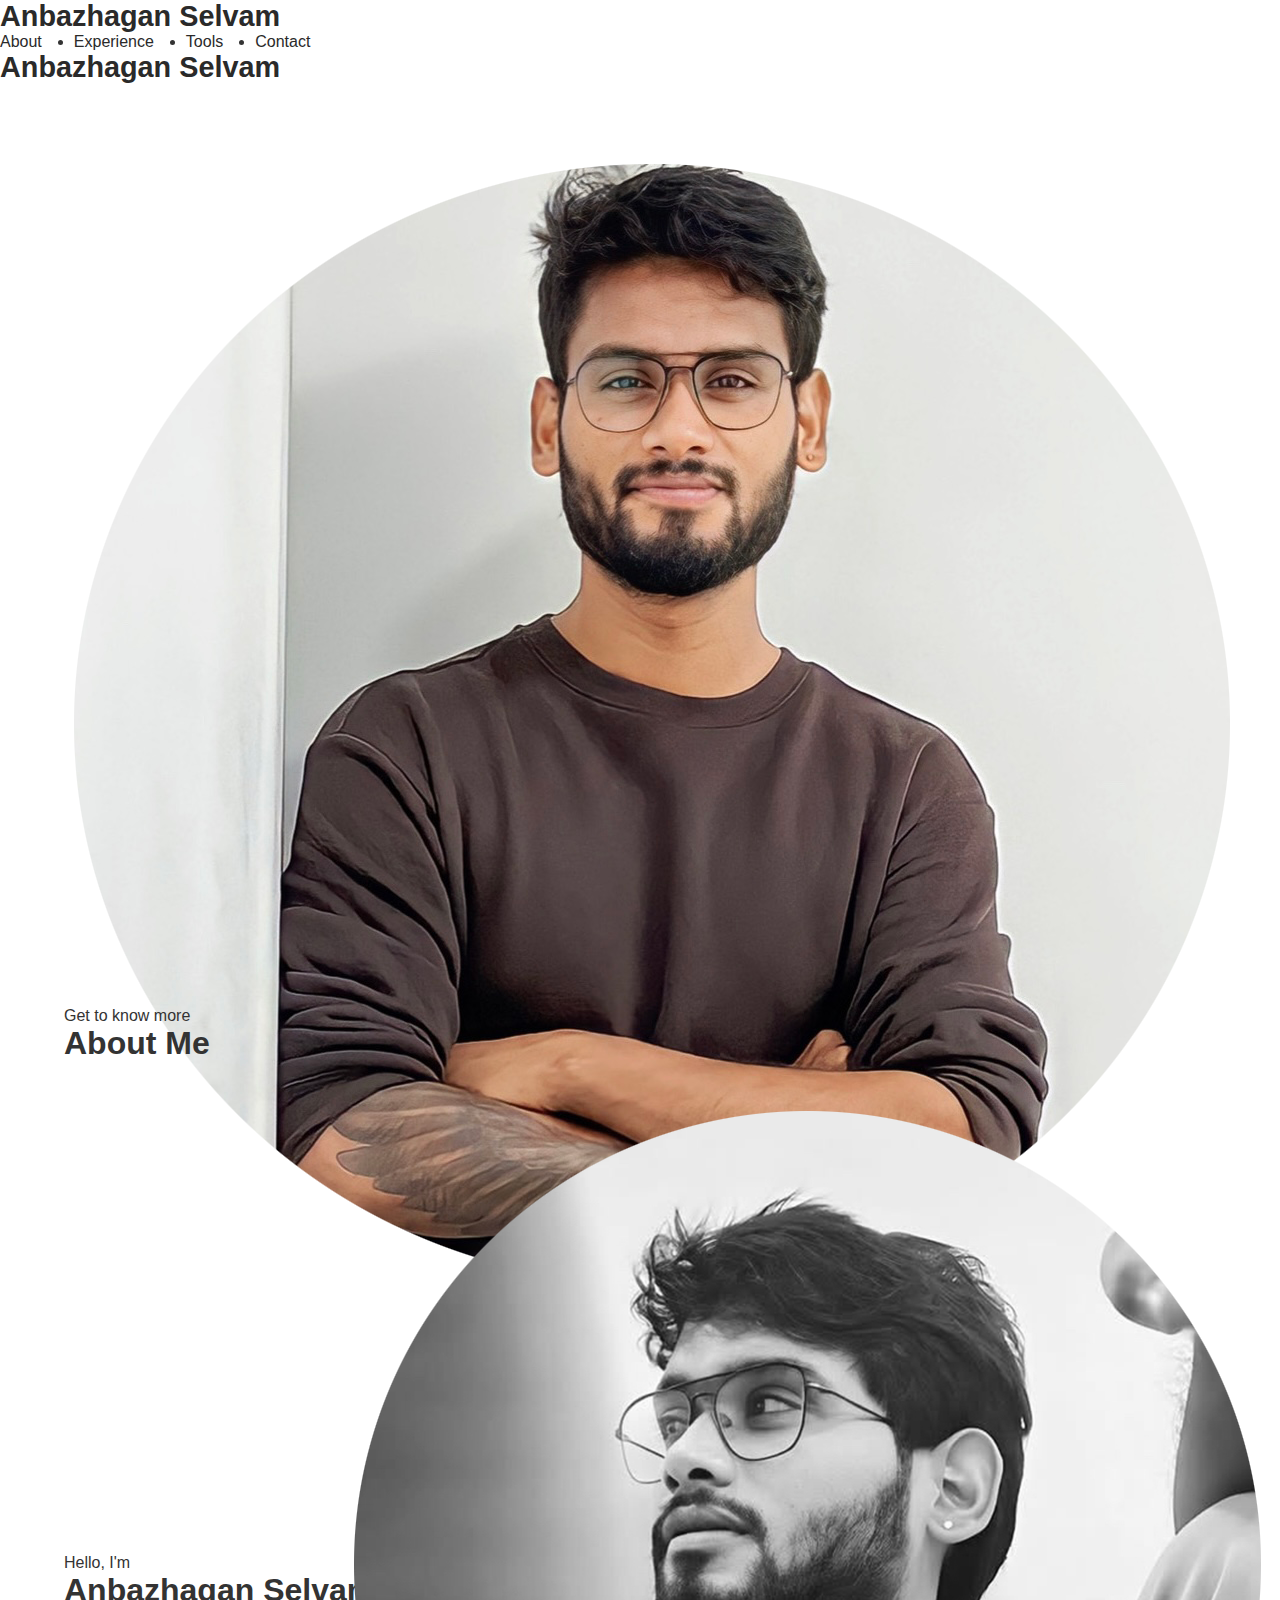
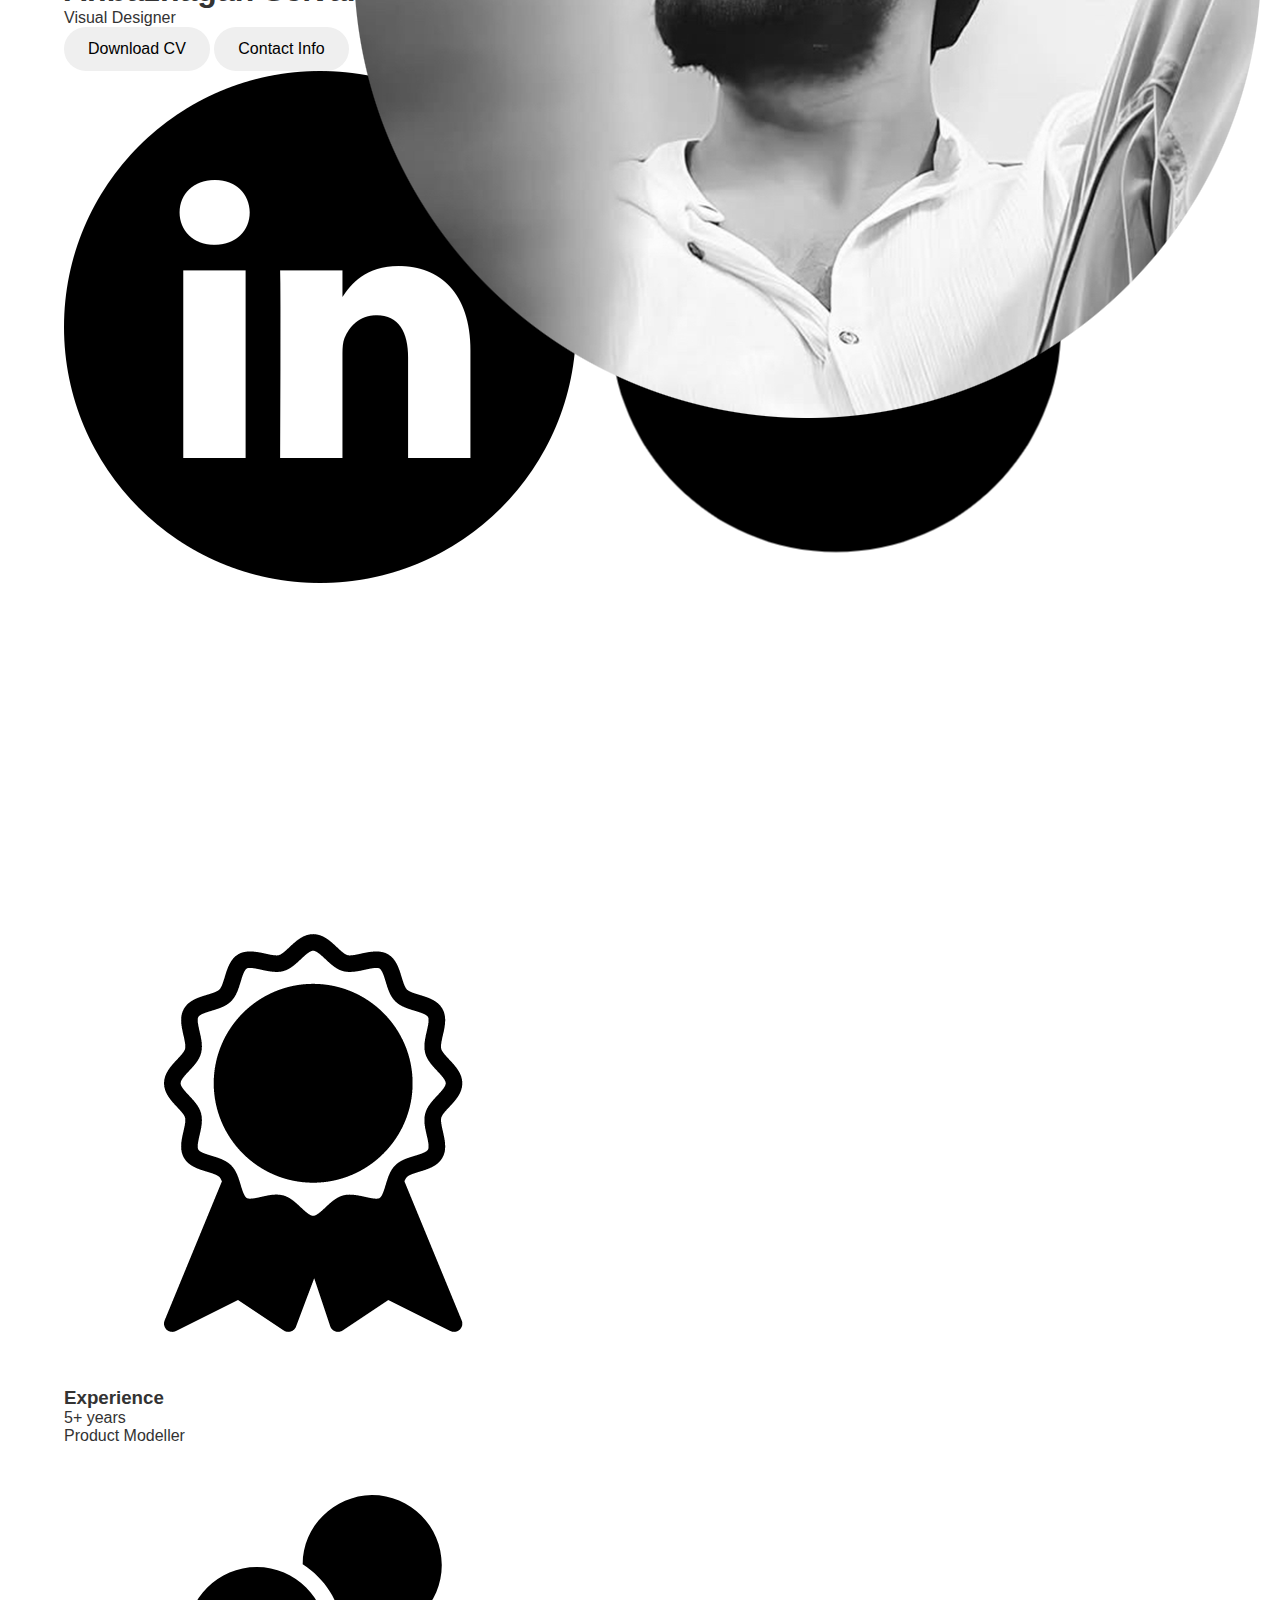
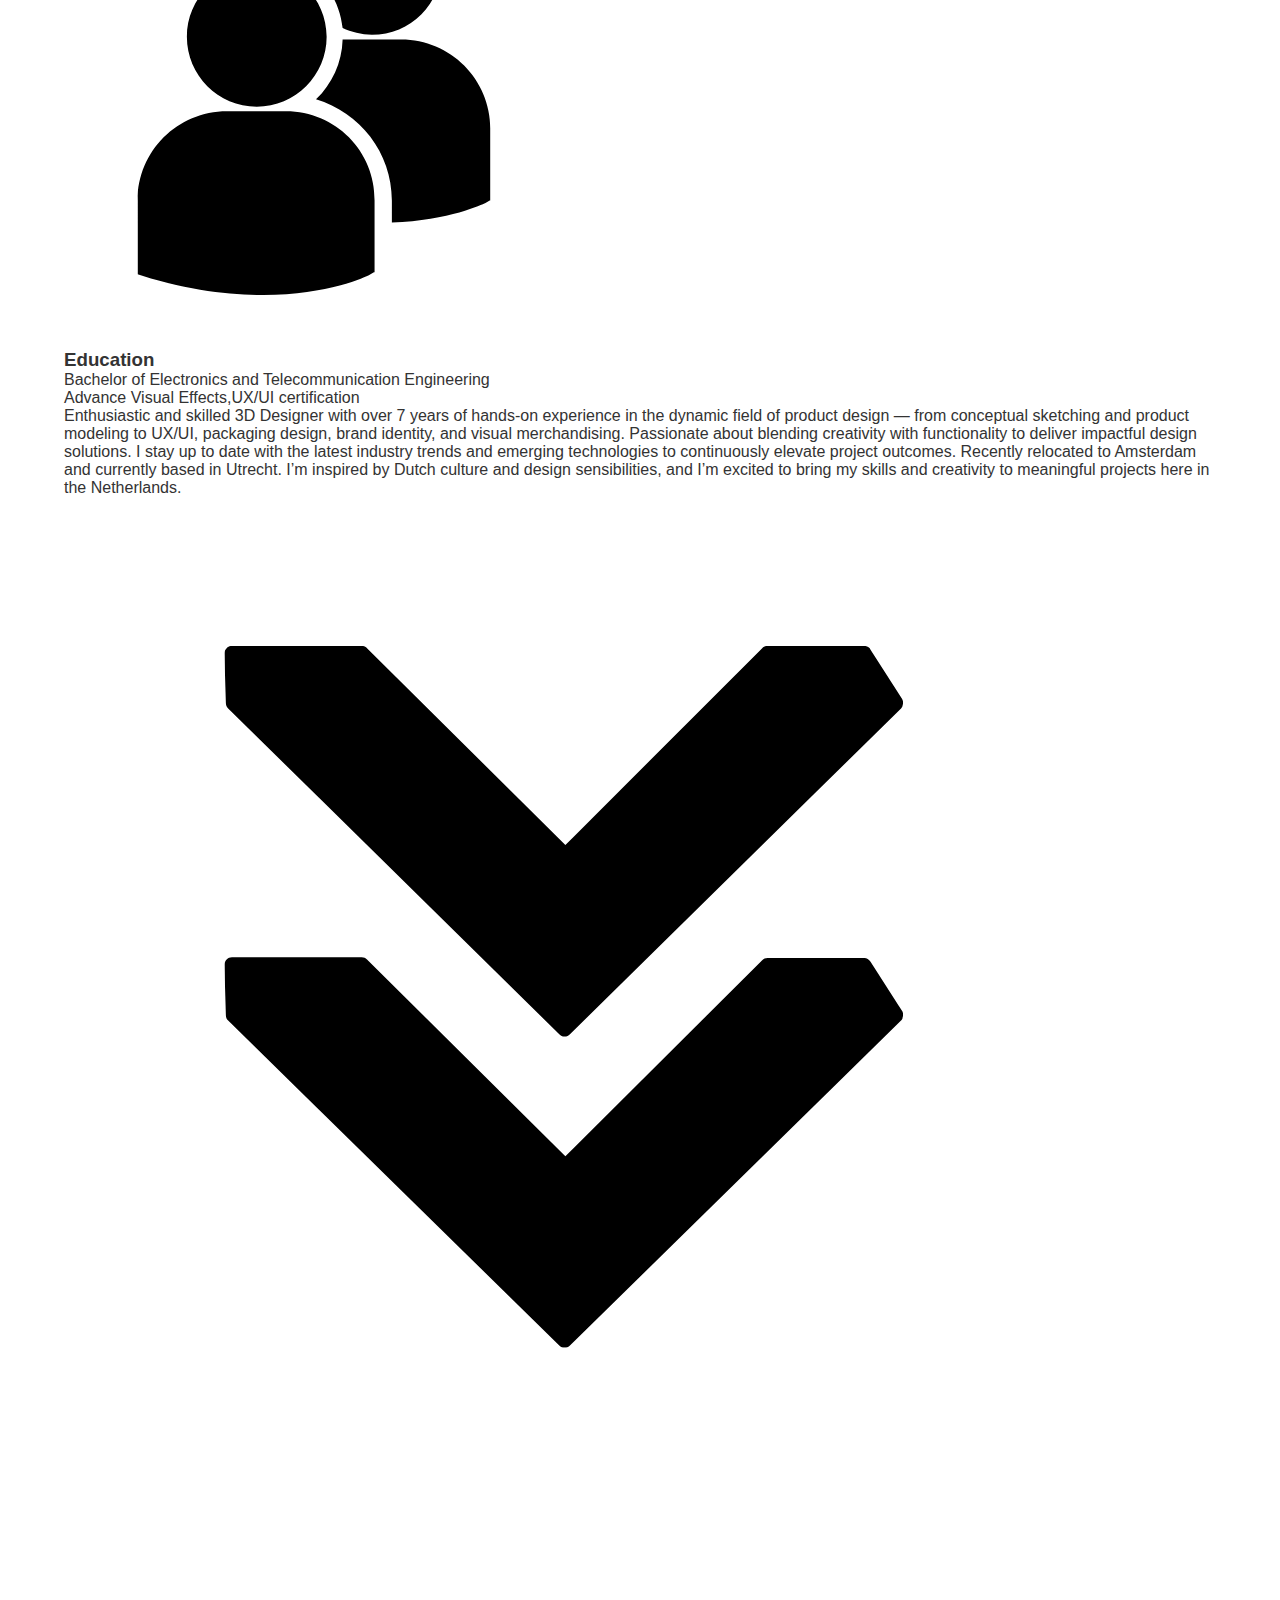
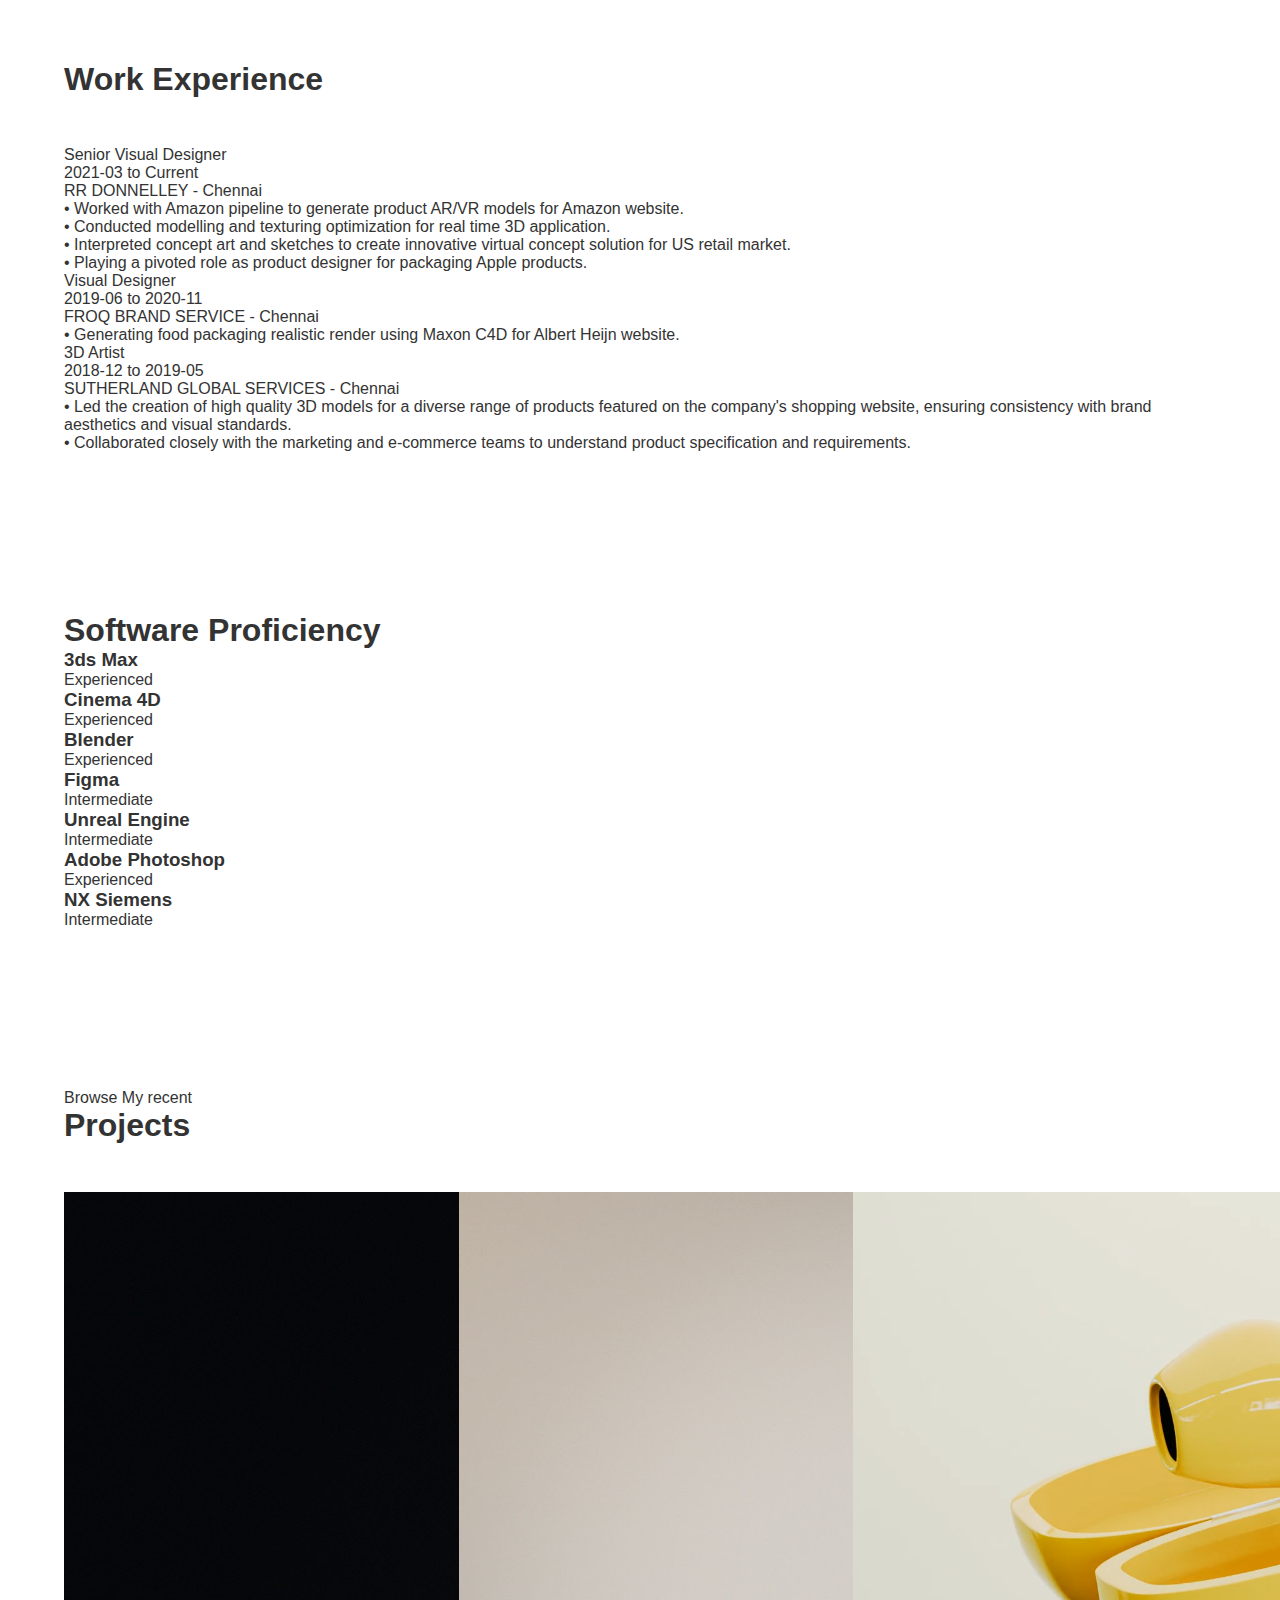
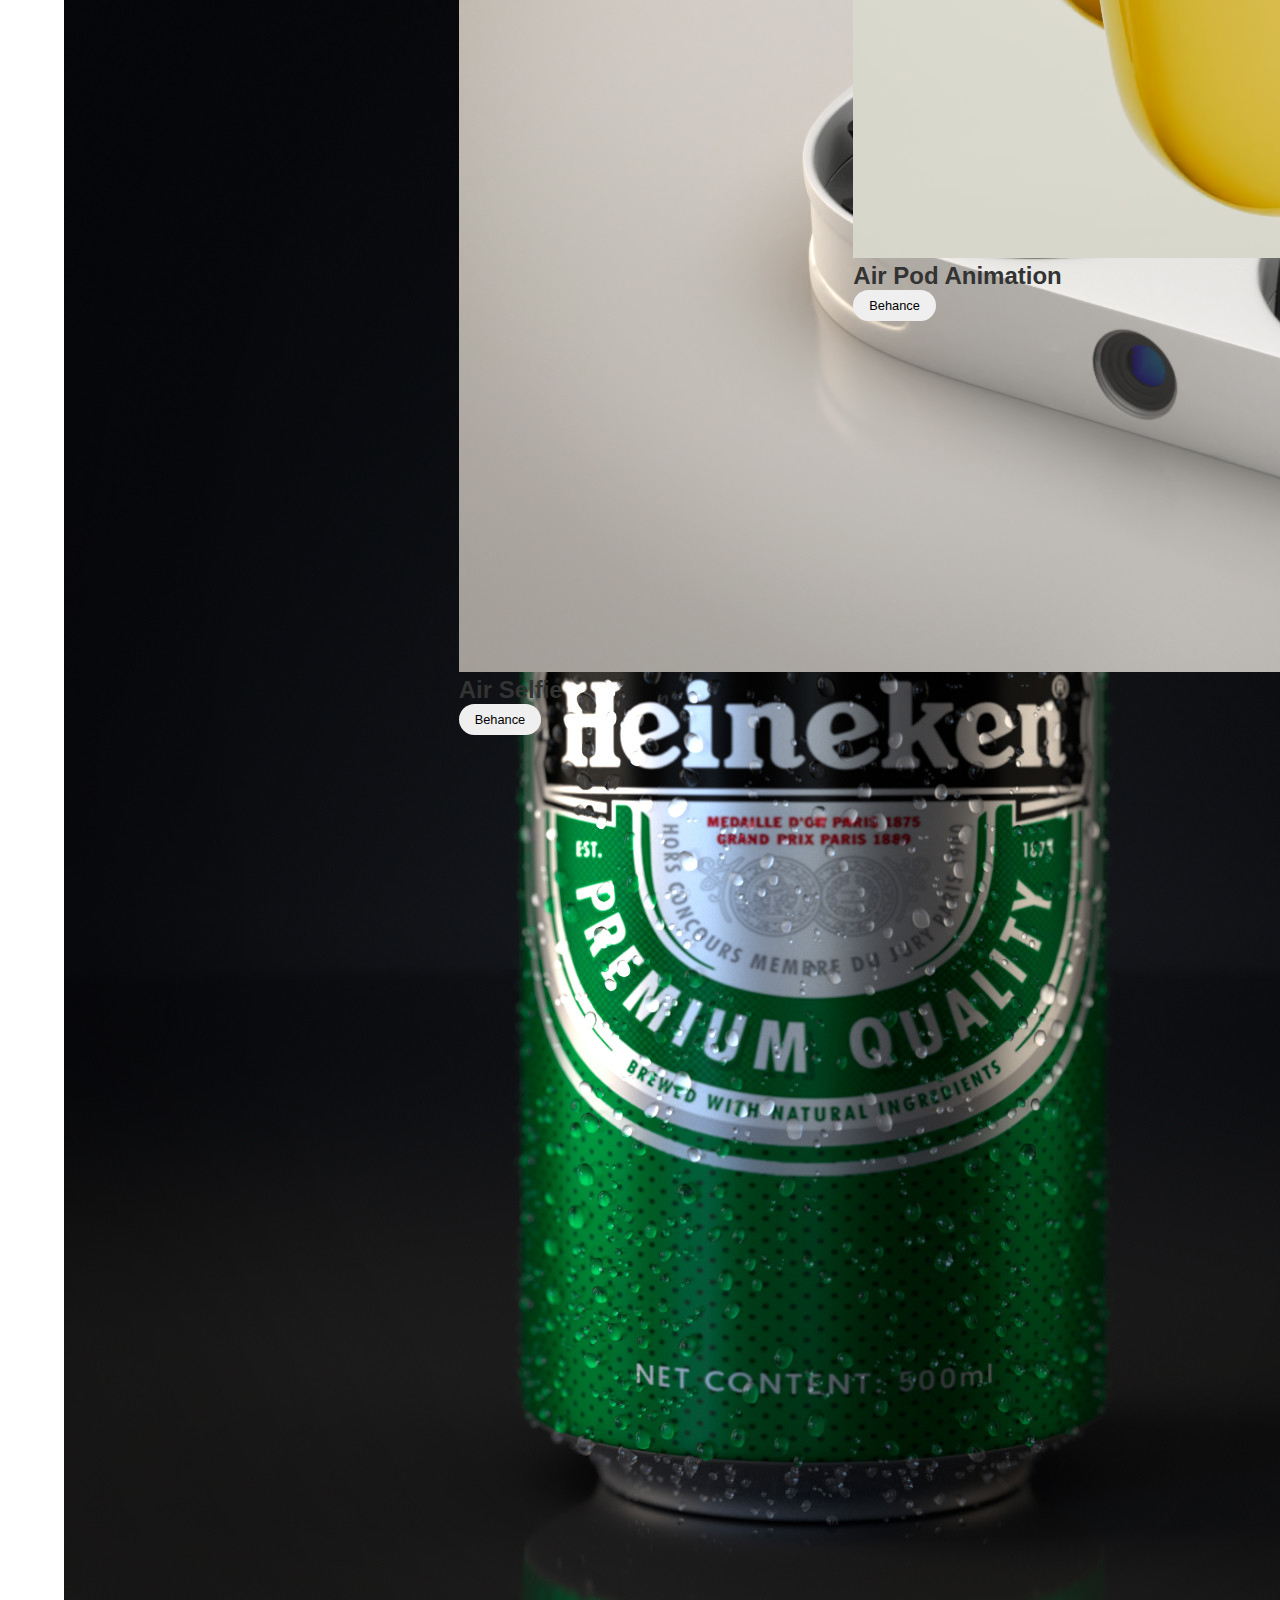
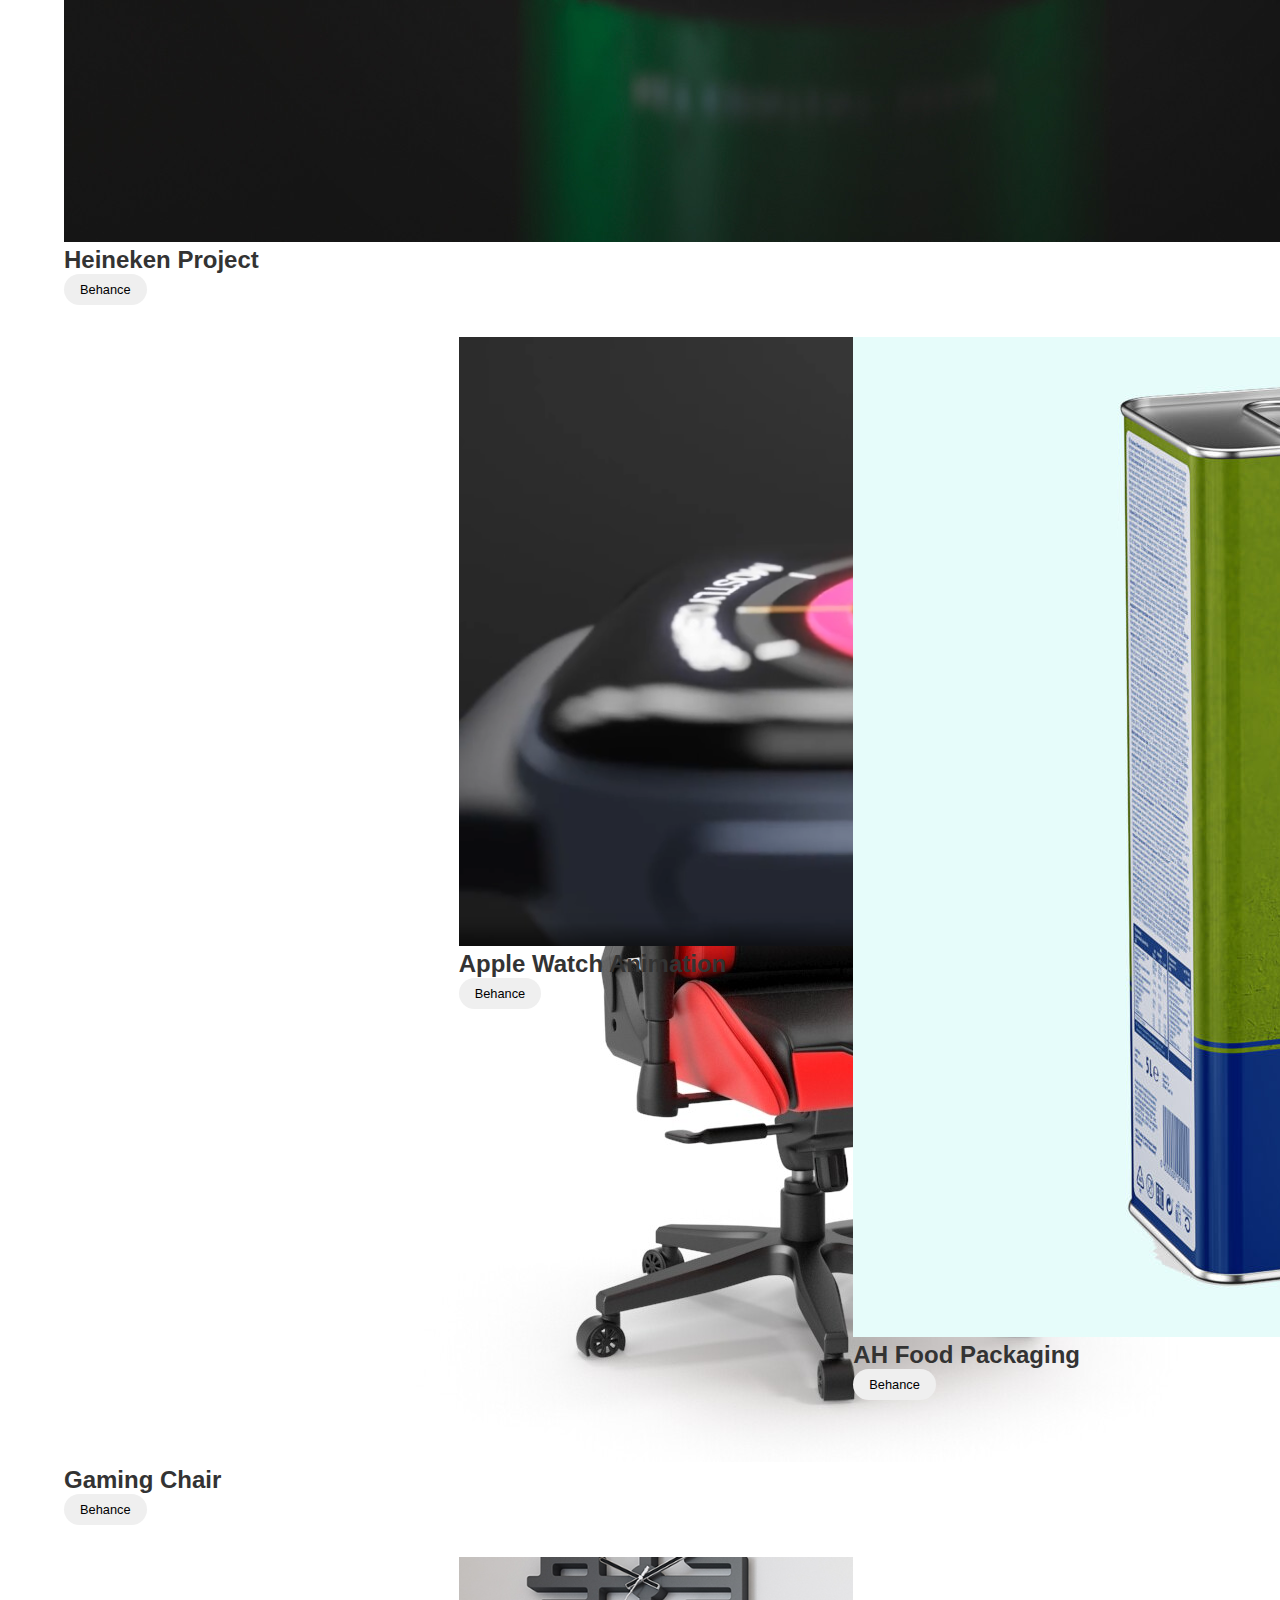
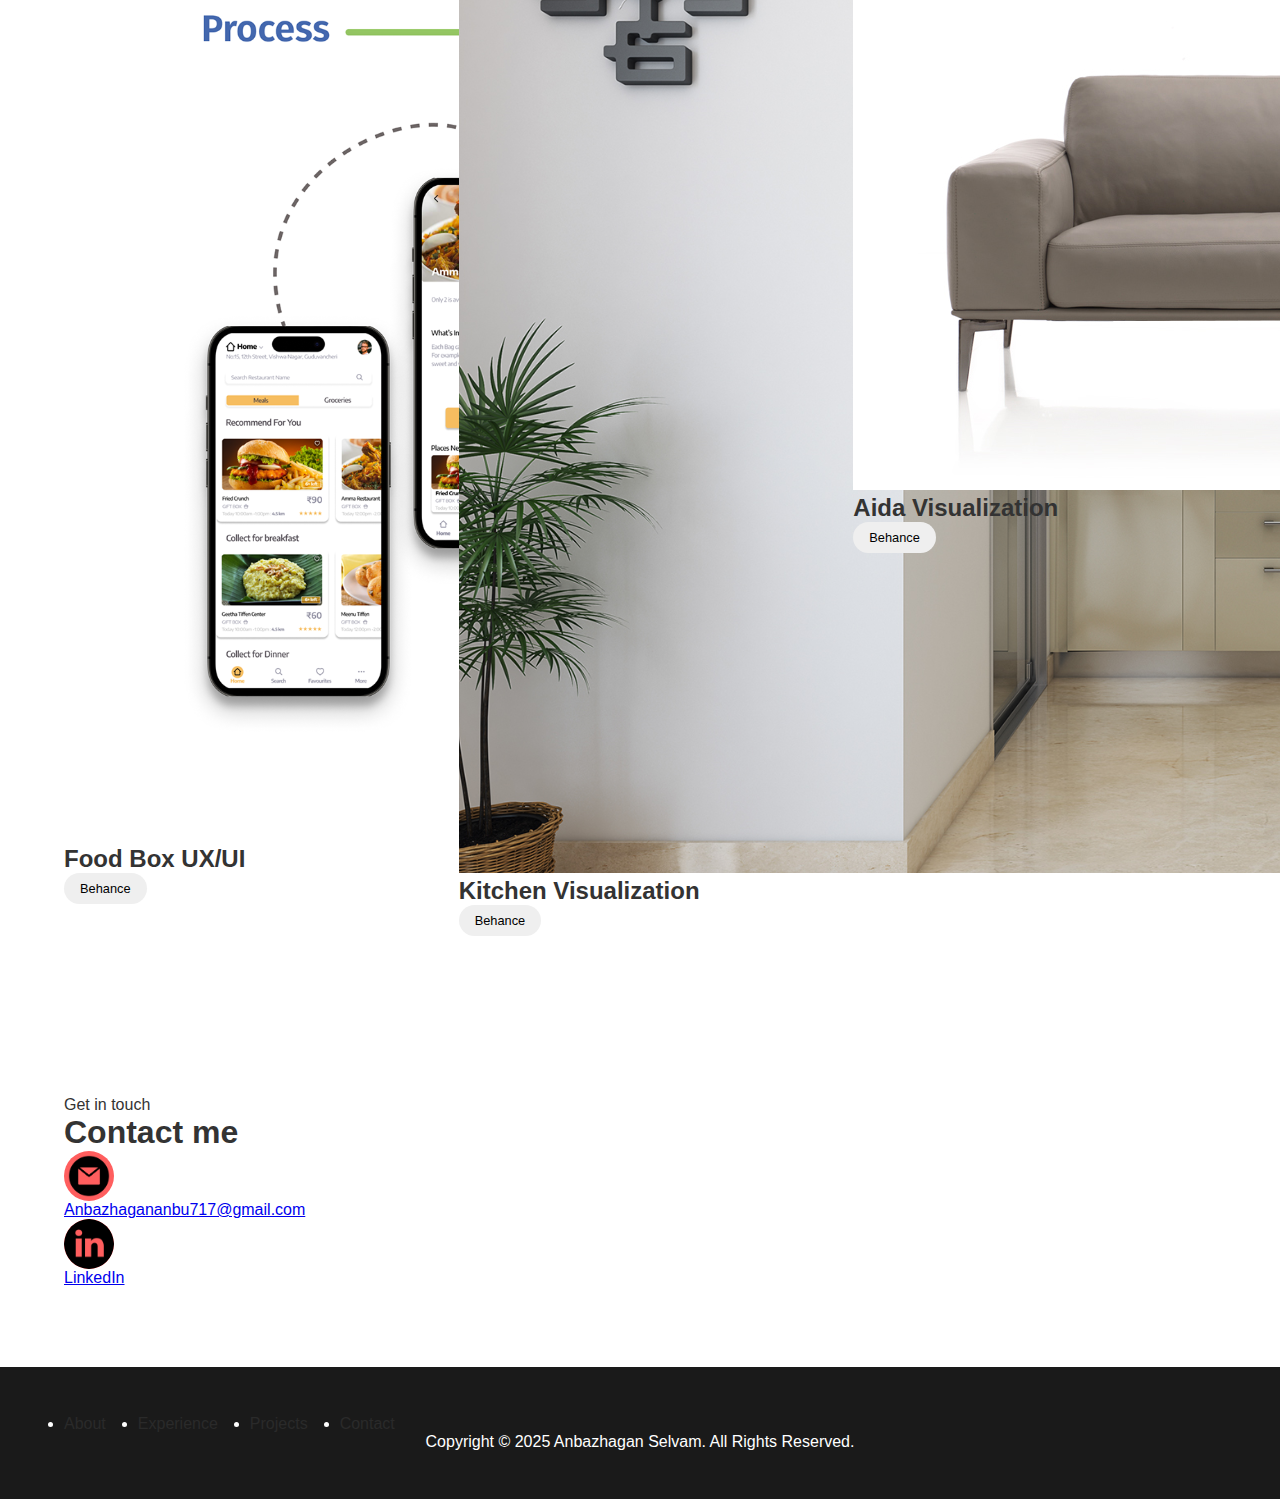
<file: Index.html>
<!DOCTYPE html>
<html lang="en">
<head>
    <meta charset="UTF-8">
    <meta name="viewport" content="width=device-width, initial-scale=1.0">
    <title>Anbazhagan Selvam - Portfolio</title>
    <link rel="stylesheet" href="Style.css">
    <link rel="stylesheet" href="mediaqueries.css">
</head>
<body>
    <nav id="desktop-nav">
        <div class="logo">Anbazhagan Selvam</div>
        <div>
            <ul class="nav-links">
                <li><a href="#about">About</a></li>
                <li><a href="#experience">Experience</a></li>
                <li><a href="#projects">Tools</a></li>
                <li><a href="#contact">Contact</a></li>
            </ul>
        </div>
    </nav>
    <nav id="hamburger-nav">
        <div class="logo">Anbazhagan Selvam</div>
        <div class="hamburger-menu">
            <div class="hamburger-icon" onclick="toggleMenu()">
                <span></span>
                <span></span>
                <span></span>
            </div>
            <div class="menu-links">
                <ul>
                    <li><a href="#about" onclick="toggleMenu()">About</a></li>
                    <li><a href="#experience" onclick="toggleMenu()">Experience</a></li>
                    <li><a href="#tools" onclick="toggleMenu()">Tools</a></li>
                    <li><a href="#contact" onclick="toggleMenu()">Contact</a></li>
                </ul>
            </div>
        </div>
    </nav>

    <section id="profile">
        <div class="section__pic-container">
            <img src="./assets/Profile pic3.png" alt="Anbu profile picture">
        </div>
        <div class="section__text">
            <p class="section__text__p1">Hello, I'm</p>
            <h1 class="title">Anbazhagan Selvam</h1>
            <p class="section__text__p2">Visual Designer</p>
            <div class="btn-container">
                <button class="btn btn-color-2" onclick="window.open('./assets/resume-2.pdf')">Download CV</button>
                <button class="btn btn-color-1" onclick="location.href='./#contact'">Contact Info</button>
            </div>
            <div id="socials-container">
                <img src="./assets/linkedin.png" alt="LinkedIn" class="icon" onclick="location.href='https://www.linkedin.com/in/anbazhagan-selvam-b9b54a115?utm_source=share&utm_campaign=share_via&utm_content=profile&utm_medium=ios_app'">
                <img src="./assets/free-behance-icon-2161-thumb.png" alt="Behance" class="icon" onclick="location.href='https://www.behance.net/anbazhagan48'">
            </div>
        </div>
    </section>

    <section id="about">
        <p class="section__text__p1">Get to know more</p>
        <h1 class="title">About Me</h1>
        <div class="section-container">
            <div class="section__pic-container">
                <img src="./assets/Untitled-1s.png" alt="Profile picture" class="about-pic">
            </div>
            <div class="about-details-container">
                <div class="about-containers">
                    <div class="details-container">
                        <img src="./assets/experience.png" alt="Experience" class="icon">
                        <h3>Experience</h3>
                        <p>5+ years<br>Product Modeller</p>
                    </div>
                    <div class="details-container">
                        <img src="./assets/education.png" alt="Education" class="icon">
                        <h3>Education</h3>
                        <p>Bachelor of Electronics and Telecommunication Engineering<br>Advance Visual Effects,UX/UI certification</p>
                    </div>
                </div>
                <div class="text-container">
                       <p>Enthusiastic and skilled 3D Designer with over 7 years of hands-on experience in the dynamic field of product design — from conceptual sketching and product modeling to UX/UI, packaging design, brand identity, and visual merchandising. Passionate about blending creativity with functionality to deliver impactful design solutions. I stay up to date with the latest industry trends and emerging technologies to continuously elevate project outcomes.
                        Recently relocated to Amsterdam and currently based in Utrecht. I’m inspired by Dutch culture and design sensibilities, and I’m excited to bring my skills and creativity to meaningful projects here in the Netherlands.</p>
                </div>
            </div>
        </div>
        <img src="./assets/arrow.png" alt="Arrow" class="icon arrow" onclick="location.href='./#experience'">
    </section>

    <section id="experience">
        <h1 class="title">Work Experience</h1>
        <div class="experience-container">
            <div class="job">
                <div class="job-header">
                    <div class="job-title">Senior Visual Designer</div>
                    <div class="job-date">2021-03 to Current</div>
                </div>
                <div class="job-company">RR DONNELLEY - Chennai</div>
                <div class="job-description">
                    <p>• Worked with Amazon pipeline to generate product AR/VR models for Amazon website.</p>
                    <p>• Conducted modelling and texturing optimization for real time 3D application.</p>
                    <p>• Interpreted concept art and sketches to create innovative virtual concept solution for US retail market.</p>
                    <p>• Playing a pivoted role as product designer for packaging Apple products.</p>
                </div>
            </div>

            <div class="job">
                <div class="job-header">
                    <div class="job-title">Visual Designer</div>
                    <div class="job-date">2019-06 to 2020-11</div>
                </div>
                <div class="job-company">FROQ BRAND SERVICE - Chennai</div>
                <div class="job-description">
                    <p>• Generating food packaging realistic render using Maxon C4D for Albert Heijn website.</p>
                </div>
            </div>

            <div class="job">
                <div class="job-header">
                    <div class="job-title">3D Artist</div>
                    <div class="job-date">2018-12 to 2019-05</div>
                </div>
                <div class="job-company">SUTHERLAND GLOBAL SERVICES - Chennai</div>
                <div class="job-description">
                    <p>• Led the creation of high quality 3D models for a diverse range of products featured on the company's shopping website, ensuring consistency with brand aesthetics and visual standards.</p>
                    <p>• Collaborated closely with the marketing and e-commerce teams to understand product specification and requirements.</p>
                </div>
            </div>
        </div>
    </section>

    <section id="tools">
        <h1 class="title">Software Proficiency</h1>
        <div class="tools-grid">
            <div class="tool-box">
                <h3>3ds Max</h3>
                <p class="skill-level">Experienced</p>
            </div>
            <div class="tool-box">
                <h3>Cinema 4D</h3>
                <p class="skill-level">Experienced</p>
            </div>
            <div class="tool-box">
                <h3>Blender</h3>
                <p class="skill-level">Experienced</p>
            </div>
            <div class="tool-box">
                <h3>Figma</h3>
                <p class="skill-level">Intermediate</p>
            </div>
            <div class="tool-box">
                <h3>Unreal Engine</h3>
                <p class="skill-level">Intermediate</p>
            </div>
            <div class="tool-box">
                <h3>Adobe Photoshop</h3>
                <p class="skill-level">Experienced</p>
            </div>
            <div class="tool-box">
                <h3>NX Siemens</h3>
                <p class="skill-level">Intermediate</p>
            </div>
        </div>
    </section>
    <section id="projects">
        <p class="section__text__p1">Browse My recent</p>
        <h1 class="title">Projects</h1>
        <div class="projects-container">
            <!-- Project 1 - Heineken -->
            <div class="project-container color-container">
                <div class="project-img-container">
                    <img src="./assets/Project-1 Heineken.jpg" alt="Heineken Project" class="project-img">
                </div>
                <h2 class="experience-sub-title project-title">Heineken Project</h2>
                <div class="btn-container">
                   <button class="btn btn-color-2 project-btn" onclick="location.href='https://www.behance.net/gallery/223101469/Heineken-3D-Visualization-Project">
                        Behance
                    </button>
                </div>
            </div>

            <!-- Project 2 - Air Selfie -->
            <div class="project-container color-container">
                <div class="project-img-container">
                    <img src="./assets/Project 2 - air selfie.jpg" alt="Air Selfie Project" class="project-img">
                </div>
                <h2 class="experience-sub-title project-title">Air Selfie</h2>
                <div class="btn-container">
                    <button class="btn btn-color-2 project-btn" onclick="location.href='https://www.behance.net/gallery/223102353/Air-selfie?'">
                        Behance
                    </button>
                </div>
            </div>

            <!-- Project 3 - Air Pod Animation -->
            <div class="project-container color-container">
                <div class="project-img-container">
                    <img src="./assets/Project 3.png" alt="Air Pod Animation" class="project-img">
                </div>
                <h2 class="experience-sub-title project-title">Air Pod Animation</h2>
                <div class="btn-container">
                    <button class="btn btn-color-2 project-btn" onclick="location.href='https://www.behance.net/gallery/223102611/Air-pod-Animation?'">
                        Behance
                    </button>
                </div>
            </div>

            <!-- Project 4 - Gaming Chair -->
            <div class="project-container color-container">
                <div class="project-img-container">
                    <img src="./assets/Project-4 Gaming chair.jpg" alt="Gaming Chair Project" class="project-img">
                </div>
                <h2 class="experience-sub-title project-title">Gaming Chair</h2>
                <div class="btn-container">
                    <button class="btn btn-color-2 project-btn" onclick="location.href='https://www.behance.net/gallery/223103685/Gaming-chair?'">
                        Behance
                    </button>
                </div>
            </div>

            <!-- Project 5 - Apple Watch Animation -->
            <div class="project-container color-container">
                <div class="project-img-container">
                    <img src="./assets/apple watch animation.png" alt="Apple Watch Animation" class="project-img">
                </div>
                <h2 class="experience-sub-title project-title">Apple Watch Animation</h2>
                <div class="btn-container">
                    <button class="btn btn-color-2 project-btn" onclick="location.href='https://www.behance.net/gallery/195320793/Apple-motion-graphics'">
                        Behance
                    </button>
                </div>
            </div>

            <!-- Project 6 - AH Food Packaging -->
            <div class="project-container color-container">
                <div class="project-img-container">
                    <img src="./assets/Project -6.jpg" alt="AH Food Packaging" class="project-img">
                </div>
                <h2 class="experience-sub-title project-title">AH Food Packaging</h2>
                <div class="btn-container">
                    <button class="btn btn-color-2 project-btn" onclick="location.href='https://www.behance.net/gallery/223104359/Albert-Heijn-packaging-render?'">
                        Behance
                    </button>
                </div>
            </div>

            <!-- Project 7 - Food Box UX/UI -->
            <div class="project-container color-container">
                <div class="project-img-container">
                    <img src="./assets/Project-8.png" alt="Food Box UX/UI" class="project-img">
                </div>
                <h2 class="experience-sub-title project-title">Food Box UX/UI</h2>
                <div class="btn-container">
                    <button class="btn btn-color-2 project-btn" onclick="location.href='https://www.behance.net/gallery/223105841/Food-box-UXUI-Case-study'">
                        Behance
                    </button>
                </div>
            </div>

            <!-- Project 8 - Kitchen Visualization -->
            <div class="project-container color-container">
                <div class="project-img-container">
                    <img src="./assets/Project-9.png" alt="Kitchen Visualization" class="project-img">
                </div>
                <h2 class="experience-sub-title project-title">Kitchen Visualization</h2>
                <div class="btn-container">
                    <button class="btn btn-color-2 project-btn" onclick="location.href='https://www.behance.net/gallery/62720779/Sketchup-Design'">
                        Behance
                    </button>
                </div>
            </div>

            <!-- Project 9 - Aida Visualization -->
            <div class="project-container color-container">
                <div class="project-img-container">
                    <img src="./assets/Aida Visualization.png" alt="Aida Visualization" class="project-img">
                </div>
                <h2 class="experience-sub-title project-title">Aida Visualization</h2>
                <div class="btn-container">
                    <button class="btn btn-color-2 project-btn" onclick="location.href='https://www.behance.net/gallery/58321309/Living-Room-Interior'">
                        Behance
                    </button>
                </div>
            </div>
        </div>
    </section>
                        </button>
                    </div>
                </div>
                        </button>
                    </div>
                </div>
                            
                                    
                </div>
            </div>
        </div>
    </section>
    <section id="contact">
        <p class="section__text__p1">Get in touch</p>
        <h1 class="title">Contact me</h1>
        <div class="contact-info-upper-container">
            <div class="contact-info-container">
                <img src="./assets/email.png" 
                alt="Email icon" 
                class="icon contact-icon email-icon"
                />
                <p><a href="mailto:Anbazhagananbu717@gmail.com">Anbazhagananbu717@gmail.com</a></p>
            </div>
            <div class="contact-info-container">
                <img src="./assets/linkedin.png" 
                alt="LinkedIn icon" 
                class="icon contact-icon"
                />
                <p><a href="https://www.linkedin.com/in/anbazhagan-selvam-b9b54a115?utm_source=share&utm_campaign=share_via&utm_content=profile&utm_medium=ios_app">LinkedIn</a></p>
            </div>
        </div>
    </section>
    
    <footer>
        <nav>
            <div class="nav-links-container">
                <ul class="nav-links">
                    <li><a href="#about">About</a></li>
                    <li><a href="#experience">Experience</a></li>
                    <li><a href="#projects">Projects</a></li>
                    <li><a href="#contact">Contact</a></li>
                </ul>
            </div>
        </nav>
        <p class="copyright">Copyright &#169; 2025 Anbazhagan Selvam. All Rights Reserved.</p>
    </footer>

    <script>
        function toggleMenu() {
            const menuLinks = document.querySelector('.menu-links');
            const hamburgerIcon = document.querySelector('.hamburger-icon');
            menuLinks.classList.toggle('open');
            hamburgerIcon.classList.toggle('open');
        }
        
        // Smooth scrolling for all anchor links
        document.querySelectorAll('a[href^="#"]').forEach(anchor => {
            anchor.addEventListener('click', function(e) {
                e.preventDefault();
                const target = document.querySelector(this.getAttribute('href'));
                if (target) {
                    target.scrollIntoView({
                        behavior: 'smooth'
                    });
                }
            });
        });
    </script>
</body>
</html>
</file>
<file: Style.css>
:root {
    --primary-color: #2a2a2a;
    --secondary-color: #f5f5f5;
    --accent-color: #ff5e5e;
    --text-color: #333;
    --light-text: #777;
    --bg-color: #ffffff;
    --dark-bg: #1a1a1a;
    --transition: all 0.3s ease;
}

[data-theme="dark"] {
    --primary-color: #f5f5f5;
    --secondary-color: #2a2a2a;
    --accent-color: #ff5e5e;
    --text-color: #f5f5f5;
    --light-text: #aaa;
    --bg-color: #1a1a1a;
    --dark-bg: #2a2a2a;
}

* {
    margin: 0;
    padding: 0;
    box-sizing: border-box;
    font-family: 'Poppins', sans-serif;
}

body {
    background-color: var(--bg-color);
    color: var(--text-color);
    overflow-x: hidden;
    position: relative;
}

/* Custom Cursor */
.cursor {
    position: fixed;
    width: 30px;
    height: 30px;
    border-radius: 50%;
    background-color: rgba(255, 94, 94, 0.3);
    pointer-events: none;
    z-index: 9999;
    transform: translate(-50%, -50%);
    transition: transform 0.2s ease;
    mix-blend-mode: difference;
}

.cursor-follower {
    position: fixed;
    width: 10px;
    height: 10px;
    border-radius: 50%;
    background-color: var(--accent-color);
    pointer-events: none;
    z-index: 9998;
    transform: translate(-50%, -50%);
    transition: transform 0.4s ease, width 0.3s ease, height 0.3s ease;
    mix-blend-mode: difference;
}

/* Animated Background */
.bg-shapes {
    position: fixed;
    top: 0;
    left: 0;
    width: 100%;
    height: 100%;
    z-index: -1;
    overflow: hidden;
}

.shape {
    position: absolute;
    opacity: 0.1;
    border-radius: 50%;
    filter: blur(60px);
}

.shape:nth-child(1) {
    background: var(--accent-color);
    width: 500px;
    height: 500px;
    top: -100px;
    left: -100px;
    animation: float 15s infinite ease-in-out;
}

.shape:nth-child(2) {
    background: #5e8cff;
    width: 400px;
    height: 400px;
    bottom: -100px;
    right: -100px;
    animation: float 18s infinite ease-in-out reverse;
}

.shape:nth-child(3) {
    background: #5eff8c;
    width: 300px;
    height: 300px;
    top: 50%;
    left: 30%;
    animation: float 12s infinite ease-in-out;
}

@keyframes float {
    0%, 100% {
        transform: translate(0, 0);
    }
    50% {
        transform: translate(50px, 50px);
    }
}

/* Header & Navigation */
header {
    position: fixed;
    top: 0;
    left: 0;
    width: 100%;
    padding: 20px 5%;
    display: flex;
    justify-content: space-between;
    align-items: center;
    z-index: 1000;
    background-color: rgba(255, 255, 255, 0.8);
    backdrop-filter: blur(10px);
    transition: var(--transition);
}

[data-theme="dark"] header {
    background-color: rgba(26, 26, 26, 0.8);
}

.logo {
    font-size: 1.8rem;
    font-weight: 700;
    color: var(--primary-color);
    text-decoration: none;
}

.logo span {
    color: var(--accent-color);
}

.nav-links {
    display: flex;
    gap: 2rem;
}

.nav-links a {
    color: var(--primary-color);
    text-decoration: none;
    font-weight: 500;
    font-size: 1rem;
    position: relative;
    transition: var(--transition);
}

.nav-links a::after {
    content: '';
    position: absolute;
    width: 0;
    height: 2px;
    background: var(--accent-color);
    bottom: -5px;
    left: 0;
    transition: var(--transition);
}

.nav-links a:hover::after {
    width: 100%;
}

.nav-links a:hover {
    color: var(--accent-color);
}

.language-toggle {
    display: flex;
    align-items: center;
    gap: 10px;
    margin-left: 2rem;
}

.language-toggle span {
    cursor: pointer;
    font-weight: 500;
    opacity: 0.6;
    transition: var(--transition);
}

.language-toggle span.active {
    opacity: 1;
    color: var(--accent-color);
}

.theme-toggle {
    background: none;
    border: none;
    color: var(--primary-color);
    font-size: 1.2rem;
    cursor: pointer;
    margin-left: 1rem;
}

.hamburger {
    display: none;
    cursor: pointer;
}

.hamburger div {
    width: 25px;
    height: 2px;
    background-color: var(--primary-color);
    margin: 5px;
    transition: var(--transition);
}

/* Hero Section */
#hero {
    min-height: 100vh;
    display: flex;
    align-items: center;
    padding: 0 5%;
    padding-top: 80px;
    position: relative;
}

.hero-content {
    display: flex;
    align-items: center;
    justify-content: space-between;
    width: 100%;
    gap: 2rem;
}

.hero-text {
    flex: 1;
}

.hero-text h4 {
    font-size: 1.2rem;
    font-weight: 500;
    color: var(--accent-color);
    margin-bottom: 1rem;
}

.hero-text h1 {
    font-size: 3.5rem;
    font-weight: 700;
    line-height: 1.2;
    margin-bottom: 1.5rem;
}

.hero-text h1 span {
    color: var(--accent-color);
}

.hero-text p {
    font-size: 1.1rem;
    color: var(--light-text);
    margin-bottom: 2rem;
    max-width: 600px;
    line-height: 1.6;
}

.hero-btns {
    display: flex;
    gap: 1rem;
    margin-bottom: 2rem;
}

.btn {
    padding: 0.8rem 1.5rem;
    border-radius: 30px;
    font-weight: 500;
    cursor: pointer;
    transition: var(--transition);
    border: none;
    font-size: 1rem;
    display: inline-flex;
    align-items: center;
    gap: 8px;
}

.btn-primary {
    background-color: var(--accent-color);
    color: white;
}

.btn-primary:hover {
    transform: translateY(-3px);
    box-shadow: 0 10px 20px rgba(255, 94, 94, 0.3);
}

.btn-secondary {
    background-color: transparent;
    color: var(--accent-color);
    border: 1px solid var(--accent-color);
}

.btn-secondary:hover {
    background-color: var(--accent-color);
    color: white;
}

.hero-socials {
    display: flex;
    gap: 1rem;
}

.social-icon {
    width: 40px;
    height: 40px;
    border-radius: 50%;
    background-color: var(--secondary-color);
    display: flex;
    align-items: center;
    justify-content: center;
    color: var(--primary-color);
    transition: var(--transition);
    cursor: pointer;
}

.social-icon:hover {
    background-color: var(--accent-color);
    color: white;
    transform: translateY(-3px);
}

.hero-image {
    flex: 1;
    display: flex;
    justify-content: center;
    position: relative;
}

.hero-image img {
    max-width: 100%;
    height: auto;
    border-radius: 20px;
    box-shadow: 0 20px 40px rgba(0, 0, 0, 0.1);
    z-index: 1;
}

.hero-bg-circle {
    position: absolute;
    width: 500px;
    height: 500px;
    border-radius: 50%;
    background: linear-gradient(135deg, rgba(255, 94, 94, 0.1), rgba(94, 140, 255, 0.1));
    z-index: 0;
    animation: pulse 8s infinite ease-in-out;
}

@keyframes pulse {
    0%, 100% {
        transform: scale(1);
        opacity: 0.5;
    }
    50% {
        transform: scale(1.1);
        opacity: 0.8;
    }
}

/* About Section */
section {
    padding: 5rem 5%;
}

.section-title {
    text-align: center;
    margin-bottom: 3rem;
}

.section-title h4 {
    color: var(--accent-color);
    font-size: 1.2rem;
    font-weight: 500;
    margin-bottom: 0.5rem;
}

.section-title h2 {
    font-size: 2.5rem;
    font-weight: 700;
    color: var(--primary-color);
}

.about-container {
    display: flex;
    align-items: center;
    gap: 3rem;
}

.about-image {
    flex: 1;
    position: relative;
}

.about-image img {
    width: 100%;
    border-radius: 20px;
    box-shadow: 0 20px 40px rgba(0, 0, 0, 0.1);
}

.about-image::before {
    content: '';
    position: absolute;
    width: 100%;
    height: 100%;
    border: 3px solid var(--accent-color);
    border-radius: 20px;
    top: 20px;
    left: 20px;
    z-index: -1;
}

.about-content {
    flex: 1;
}

.about-content h3 {
    font-size: 1.8rem;
    margin-bottom: 1.5rem;
    color: var(--primary-color);
}

.about-content p {
    color: var(--light-text);
    margin-bottom: 1.5rem;
    line-height: 1.8;
}

.about-info {
    display: grid;
    grid-template-columns: repeat(2, 1fr);
    gap: 1.5rem;
    margin-bottom: 2rem;
}

.info-item {
    background-color: var(--secondary-color);
    padding: 1.5rem;
    border-radius: 10px;
    transition: var(--transition);
}

.info-item:hover {
    transform: translateY(-5px);
    box-shadow: 0 10px 20px rgba(0, 0, 0, 0.1);
}

.info-item h5 {
    font-size: 1rem;
    color: var(--light-text);
    margin-bottom: 0.5rem;
}

.info-item p {
    font-size: 1.1rem;
    color: var(--primary-color);
    margin: 0;
}

/* Experience Section */
.experience-container {
    margin-top: 3rem;
}

.experience-item {
    background-color: var(--secondary-color);
    border-radius: 10px;
    padding: 2rem;
    margin-bottom: 1.5rem;
    transition: var(--transition);
    position: relative;
    overflow: hidden;
}

.experience-item:hover {
    transform: translateY(-5px);
    box-shadow: 0 10px 20px rgba(0, 0, 0, 0.1);
}

.experience-item::before {
    content: '';
    position: absolute;
    top: 0;
    left: 0;
    width: 5px;
    height: 100%;
    background-color: var(--accent-color);
}

.experience-header {
    display: flex;
    justify-content: space-between;
    margin-bottom: 1rem;
}

.experience-title {
    font-size: 1.3rem;
    font-weight: 600;
    color: var(--primary-color);
}

.experience-date {
    color: var(--accent-color);
    font-weight: 500;
}

.experience-company {
    font-size: 1.1rem;
    color: var(--light-text);
    margin-bottom: 1rem;
    display: flex;
    align-items: center;
    gap: 0.5rem;
}

.experience-description {
    color: var(--light-text);
}

.experience-description p {
    margin-bottom: 0.5rem;
    position: relative;
    padding-left: 1.5rem;
    line-height: 1.6;
}

.experience-description p::before {
    content: '•';
    position: absolute;
    left: 0;
    color: var(--accent-color);
    font-size: 1.2rem;
}

/* Clients Section */
.clients-container {
    display: flex;
    flex-wrap: wrap;
    justify-content: center;
    gap: 2rem;
    margin-top: 3rem;
}

.client-item {
    background-color: var(--secondary-color);
    padding: 1.5rem 2rem;
    border-radius: 10px;
    display: flex;
    align-items: center;
    justify-content: center;
    transition: var(--transition);
}

.client-item:hover {
    transform: translateY(-5px);
    box-shadow: 0 10px 20px rgba(0, 0, 0, 0.1);
}

.client-item img {
    max-height: 40px;
    max-width: 120px;
    filter: grayscale(100%);
    opacity: 0.7;
    transition: var(--transition);
}

.client-item:hover img {
    filter: grayscale(0%);
    opacity: 1;
}

/* Skills Section */
.skills-container {
    display: grid;
    grid-template-columns: repeat(auto-fill, minmax(200px, 1fr));
    gap: 1.5rem;
    margin-top: 3rem;
}

.skill-item {
    background-color: var(--secondary-color);
    padding: 1.5rem;
    border-radius: 10px;
    transition: var(--transition);
    text-align: center;
}

.skill-item:hover {
    transform: translateY(-5px);
    box-shadow: 0 10px 20px rgba(0, 0, 0, 0.1);
}

.skill-icon {
    font-size: 2.5rem;
    color: var(--accent-color);
    margin-bottom: 1rem;
}

.skill-item h4 {
    font-size: 1.1rem;
    margin-bottom: 0.5rem;
    color: var(--primary-color);
}

.skill-item p {
    color: var(--light-text);
    font-size: 0.9rem;
}

/* Projects Section */
.projects-container {
    display: grid;
    grid-template-columns: repeat(auto-fill, minmax(300px, 1fr));
    gap: 2rem;
    margin-top: 3rem;
}

.project-item {
    background-color: var(--secondary-color);
    border-radius: 10px;
    overflow: hidden;
    transition: var(--transition);
    position: relative;
}

.project-item:hover {
    transform: translateY(-10px);
    box-shadow: 0 15px 30px rgba(0, 0, 0, 0.1);
}

.project-image {
    height: 250px;
    overflow: hidden;
    position: relative;
}

.project-image img {
    width: 100%;
    height: 100%;
    object-fit: cover;
    transition: var(--transition);
}

.project-item:hover .project-image img {
    transform: scale(1.05);
}

.project-overlay {
    position: absolute;
    top: 0;
    left: 0;
    width: 100%;
    height: 100%;
    background: linear-gradient(to top, rgba(0, 0, 0, 0.8), transparent);
    display: flex;
    flex-direction: column;
    justify-content: flex-end;
    padding: 1.5rem;
    opacity: 0;
    transition: var(--transition);
}

.project-item:hover .project-overlay {
    opacity: 1;
}

.project-overlay h3 {
    color: white;
    font-size: 1.3rem;
    margin-bottom: 0.5rem;
}

.project-overlay p {
    color: rgba(255, 255, 255, 0.8);
    font-size: 0.9rem;
    margin-bottom: 1rem;
}

.project-btns {
    display: flex;
    gap: 0.5rem;
}

.project-btn {
    padding: 0.5rem 1rem;
    border-radius: 30px;
    font-size: 0.8rem;
    font-weight: 500;
    cursor: pointer;
    transition: var(--transition);
    border: none;
    display: inline-flex;
    align-items: center;
    gap: 5px;
}

.project-btn-primary {
    background-color: var(--accent-color);
    color: white;
}

.project-btn-primary:hover {
    background-color: #ff3e3e;
}

.project-btn-secondary {
    background-color: transparent;
    color: white;
    border: 1px solid white;
}

.project-btn-secondary:hover {
    background-color: white;
    color: var(--primary-color);
}

/* Contact Section */
.contact-container {
    display: grid;
    grid-template-columns: repeat(auto-fit, minmax(300px, 1fr));
    gap: 3rem;
    margin-top: 3rem;
}

.contact-info {
    display: flex;
    flex-direction: column;
    gap: 1.5rem;
}

.contact-item {
    display: flex;
    align-items: center;
    gap: 1rem;
    background-color: var(--secondary-color);
    padding: 1.5rem;
    border-radius: 10px;
    transition: var(--transition);
}

.contact-item:hover {
    transform: translateY(-5px);
    box-shadow: 0 10px 20px rgba(0, 0, 0, 0.1);
}

.contact-icon {
    width: 50px;
    height: 50px;
    border-radius: 50%;
    background-color: var(--accent-color);
    color: white;
    display: flex;
    align-items: center;
    justify-content: center;
    font-size: 1.2rem;
}

.contact-text h4 {
    font-size: 1.1rem;
    margin-bottom: 0.3rem;
    color: var(--primary-color);
}

.contact-text p, .contact-text a {
    color: var(--light-text);
    text-decoration: none;
    transition: var(--transition);
}

.contact-text a:hover {
    color: var(--accent-color);
}

.contact-form {
    background-color: var(--secondary-color);
    padding: 2rem;
    border-radius: 10px;
}

.form-group {
    margin-bottom: 1.5rem;
}

.form-group label {
    display: block;
    margin-bottom: 0.5rem;
    color: var(--primary-color);
    font-weight: 500;
}

.form-control {
    width: 100%;
    padding: 0.8rem 1rem;
    border-radius: 5px;
    border: 1px solid #ddd;
    background-color: var(--bg-color);
    color: var(--text-color);
    transition: var(--transition);
}

.form-control:focus {
    outline: none;
    border-color: var(--accent-color);
    box-shadow: 0 0 0 3px rgba(255, 94, 94, 0.2);
}

textarea.form-control {
    min-height: 150px;
    resize: vertical;
}

.submit-btn {
    background-color: var(--accent-color);
    color: white;
    border: none;
    padding: 0.8rem 1.5rem;
    border-radius: 30px;
    cursor: pointer;
    font-weight: 500;
    transition: var(--transition);
    display: inline-flex;
    align-items: center;
    gap: 8px;
}

.submit-btn:hover {
    background-color: #ff3e3e;
    transform: translateY(-3px);
    box-shadow: 0 10px 20px rgba(255, 94, 94, 0.3);
}

/* Footer */
footer {
    background-color: var(--dark-bg);
    color: white;
    padding: 3rem 5%;
    text-align: center;
}

.footer-content {
    display: flex;
    flex-direction: column;
    align-items: center;
    gap: 2rem;
}

.footer-logo {
    font-size: 1.8rem;
    font-weight: 700;
}

.footer-logo span {
    color: var(--accent-color);
}

.footer-links {
    display: flex;
    gap: 2rem;
    flex-wrap: wrap;
    justify-content: center;
}

.footer-links a {
    color: white;
    text-decoration: none;
    transition: var(--transition);
}

.footer-links a:hover {
    color: var(--accent-color);
}

.footer-socials {
    display: flex;
    gap: 1.5rem;
}

.footer-social {
    width: 40px;
    height: 40px;
    border-radius: 50%;
    background-color: rgba(255, 255, 255, 0.1);
    display: flex;
    align-items: center;
    justify-content: center;
    transition: var(--transition);
    color: white;
}

.footer-social:hover {
    background-color: var(--accent-color);
    transform: translateY(-3px);
}

.footer-copyright {
    margin-top: 2rem;
    color: rgba(255, 255, 255, 0.7);
    font-size: 0.9rem;
}

/* Responsive Styles */
@media (max-width: 992px) {
    .hero-content {
        flex-direction: column-reverse;
        text-align: center;
    }

    .hero-btns, .hero-socials {
        justify-content: center;
    }

    .about-container {
        flex-direction: column;
    }

    .about-image::before {
        display: none;
    }
}

@media (max-width: 768px) {
    .nav-links, .language-toggle {
        display: none;
    }

    .hamburger {
        display: block;
    }

    .hero-text h1 {
        font-size: 2.5rem;
    }

    .section-title h2 {
        font-size: 2rem;
    }

    .about-info {
        grid-template-columns: 1fr;
    }

    .skills-container {
        grid-template-columns: repeat(auto-fill, minmax(150px, 1fr));
    }
}

@media (max-width: 576px) {
    .hero-text h1 {
        font-size: 2rem;
    }

    .hero-btns {
        flex-direction: column;
        gap: 1rem;
    }

    .projects-container {
        grid-template-columns: 1fr;
    }
}

/* Mobile Menu */
.mobile-menu {
    position: fixed;
    top: 0;
    right: -100%;
    width: 80%;
    max-width: 400px;
    height: 100vh;
    background-color: var(--bg-color);
    box-shadow: -5px 0 15px rgba(0, 0, 0, 0.1);
    z-index: 1001;
    transition: var(--transition);
    padding: 2rem;
    display: flex;
    flex-direction: column;
}

.mobile-menu.active {
    right: 0;
}

.mobile-menu-header {
    display: flex;
    justify-content: space-between;
    align-items: center;
    margin-bottom: 2rem;
}

.close-menu {
    font-size: 1.5rem;
    cursor: pointer;
    color: var(--primary-color);
}

.mobile-nav-links {
    display: flex;
    flex-direction: column;
    gap: 1.5rem;
    margin-bottom: 2rem;
}

.mobile-nav-links a {
    color: var(--primary-color);
    text-decoration: none;
    font-size: 1.2rem;
    font-weight: 500;
    transition: var(--transition);
}

.mobile-nav-links a:hover {
    color: var(--accent-color);
}

.mobile-language-toggle {
    display: flex;
    gap: 1rem;
    margin-bottom: 2rem;
}

.mobile-language-toggle span {
    cursor: pointer;
    font-weight: 500;
    opacity: 0.6;
    transition: var(--transition);
}

.mobile-language-toggle span.active {
    opacity: 1;
    color: var(--accent-color);
}

.mobile-socials {
    display: flex;
    gap: 1rem;
    margin-top: auto;
}

.mobile-overlay {
    position: fixed;
    top: 0;
    left: 0;
    width: 100%;
    height: 100%;
    background-color: rgba(0, 0, 0, 0.5);
    z-index: 1000;
    opacity: 0;
    pointer-events: none;
    transition: var(--transition);
}

.mobile-overlay.active {
    opacity: 1;
    pointer-events: all;
}

/* Toggle Animation */
.toggle .line1 {
    transform: rotate(-45deg) translate(-5px, 6px);
}

.toggle .line2 {
    opacity: 0;
}

.toggle .line3 {
    transform: rotate(45deg) translate(-5px, -6px);
}
</file>
<file: mediaqueries.css>
/* Mobile view */
@media (max-width: 1400px) {
    #profile {
        height: 83vh;
        margin-bottom: 6rem;
    }

    .about-containers {
        flex-wrap: wrap;
    }
}
    
        


/* Mobile view */
@media (max-width: 768px) {
    #desktop-nav {
        display: none; /* Hide desktop nav */
    }

    #hamburger-nav {
        display: flex; /* Show hamburger nav on mobile */
    }
    #experience, .experience-details-container {
        margin-top: 2rem;
    }
    #profile, .section-conatiner {
        display: block;
    }
    .arrow {
        display: none;
    }
    section, .section-container {
        height: fit-content;
    }
    section {
        margin: 0 5%;

    }
    .section____pic-conatiner {
        width: 275px;
        height: 275px;
        margin: 0 auto 2rem;
     }
     .about-conatiners {
        margin-top: 0;
     }

}

/* Menu styles */
.menu-links {
    position: absolute;
    top: 100%;
    right: 0;
    background-color: white;
    width: 100%; /* Ensure it takes up the full width of the screen */
    max-height: 0;
    overflow: hidden;
    transition: all 0.3s ease-in-out;
}

.menu-links.open {
    max-height: 300px; /* Ensure the dropdown is tall enough to display links */
    padding: 10px 0; /* Add padding to make it visually consistent */
}

.menu-links a {
    padding: 10px;
    text-align: center;
    font-size: 1.5rem;
    color: black;
    text-decoration: none;
    transition: all 0.3s ease-in-out;
}

.menu-links li {
    list-style: none;
}

@media screen and (max-width:600px) {
   #contact, footer{
    height: 40vh;
   }
   #profile [
    height: 83vh;
    margin-bottom: 0;
   ]
   article {
    font-size: 1rem;
}
footer nav {
     height: fit-content;
     margin-bottom: 2rem;

}
.about-conatiners, .contact-info-upper-conatiner, .btn-container {
    flex-wrap: wrap;
}
.contact-info-conatiner {
    margin: 0;

}
.conatct-info-container p, .nav-links li a {
    font-size: 1 rem;
}
 .experience-sub-title {
    font-size: 1.25 rem;

 }
 .logo {
    font-size: 1.5 rem;

 }
 .nav-links {
    flex-direction: column;
    gap: 0.5rem;
    text-align: center;

 }
   .section___pic-container {
    width: auto;
    height: 46vw;
    justify-content: center;


   } 
   .section__text__p2 {
    font-size: 1.25 rem;
}
.title {
    font-size: 2rem;
}
.text-container {
    text-align: justify;
    
}
 }
</file>
